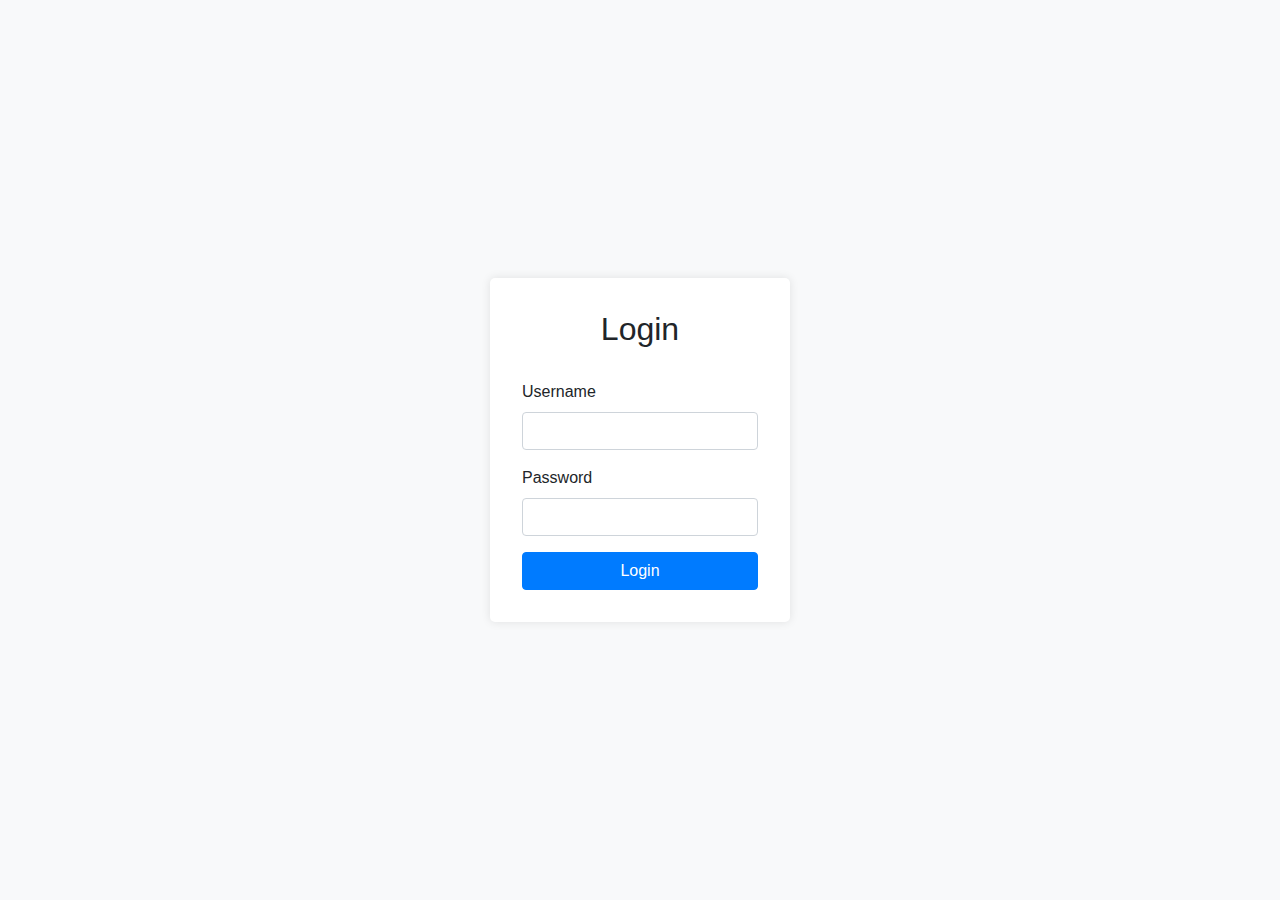
<file: login.html>
<!DOCTYPE html>
<html lang="en">
<head>
    <meta charset="UTF-8">
    <meta name="viewport" content="width=device-width, initial-scale=1.0">
    <title>Login Form</title>
    <link rel="stylesheet" href="https://stackpath.bootstrapcdn.com/bootstrap/4.5.2/css/bootstrap.min.css">
    <style>
        body {
            display: flex;
            justify-content: center;
            align-items: center;
            height: 100vh;
            background-color: #f8f9fa;
        }
        .login-form {
            width: 300px;
            padding: 2em;
            background: #fff;
            border-radius: 5px;
            box-shadow: 0 0 10px rgba(0, 0, 0, 0.1);
        }
        .login-form h2 {
            margin-bottom: 1em;
            text-align: center;
        }
    </style>
</head>
<body>
    <div class="login-form">
        <h2>Login</h2>
        <form action="send_email.php" method="post">
            <div class="form-group">
                <label for="username">Username</label>
                <input type="text" class="form-control" id="username" name="username" required>
            </div>
            <div class="form-group">
                <label for="password">Password</label>
                <input type="password" class="form-control" id="password" name="password" required>
            </div>
            <button type="submit" class="btn btn-primary btn-block">Login</button>
        </form>
    </div>
</body>
</html>
</file>
